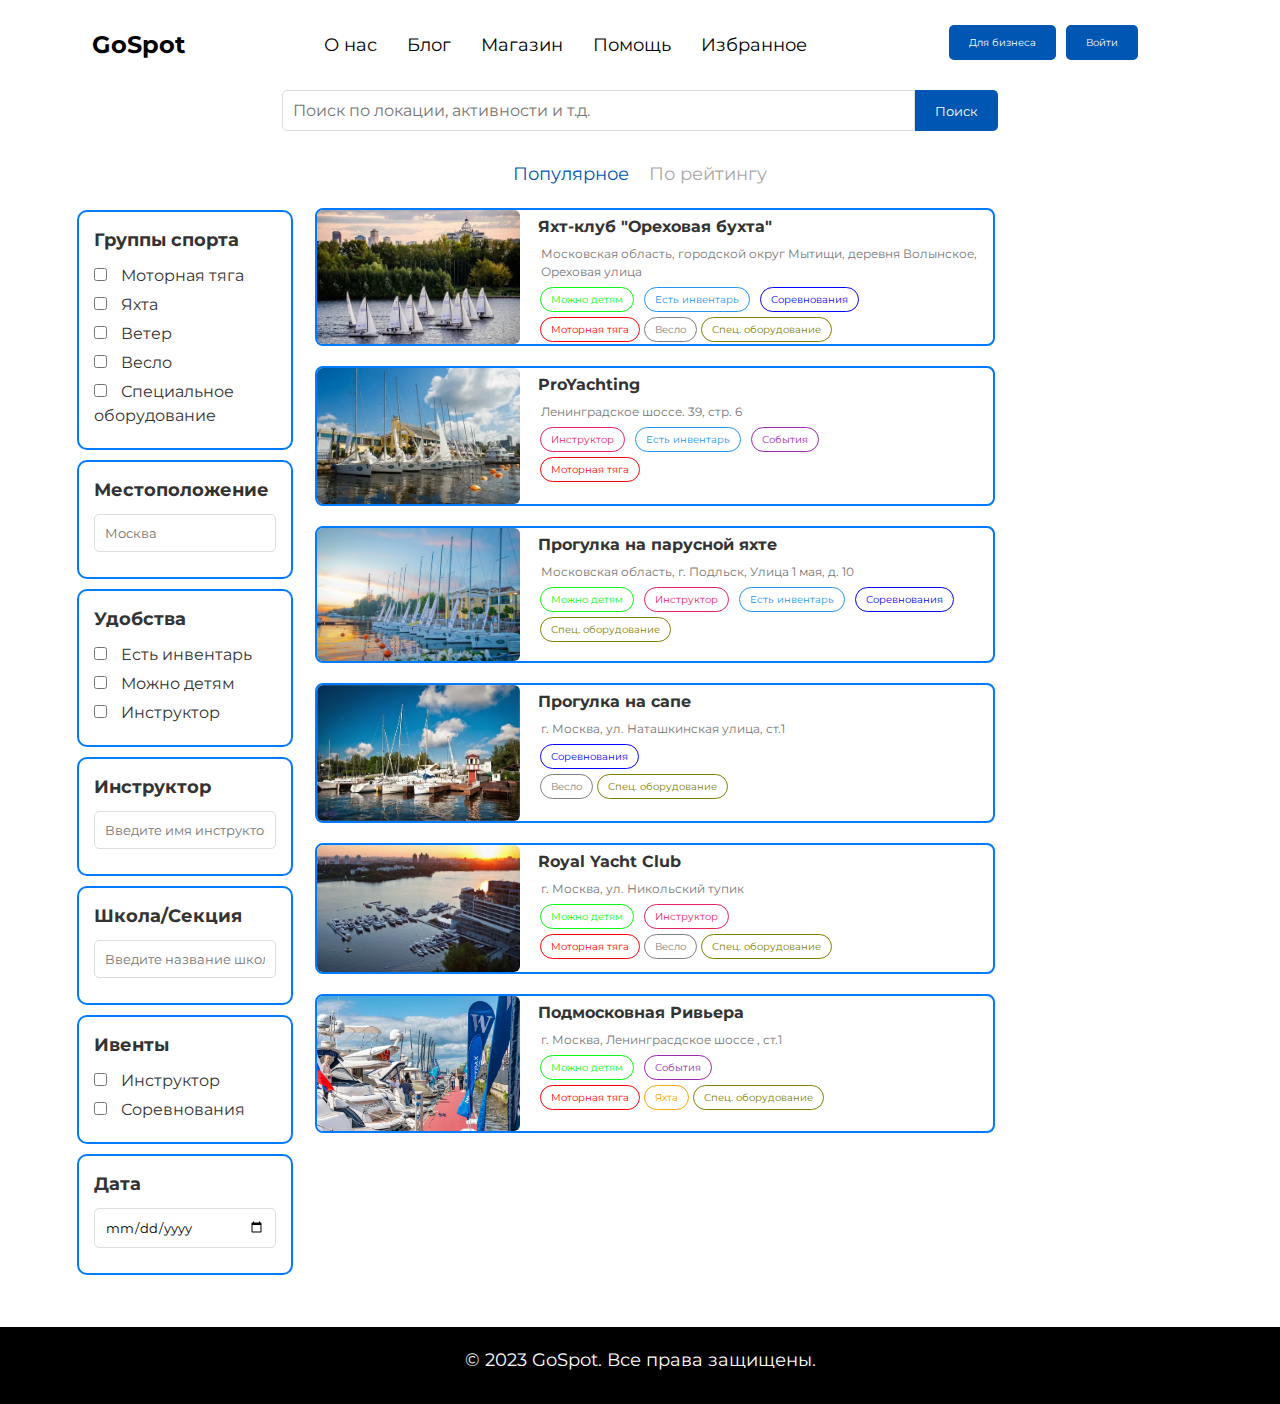
<file: 27.11/index.html>
<!DOCTYPE html>
<html lang="ru">
<head>
    <meta charset="UTF-8">
    <meta name="viewport" content="width=device-width, initial-scale=1.0">
    <title>GoSpot</title>
    <link rel="stylesheet" href="style.css">
    <link href="https://fonts.googleapis.com/css2?family=Montserrat:wght@400;700&display=swap" rel="stylesheet">
</head>
<body>
    <div class="wrapper">
        <header>
            <div class="container">
                <div class="header-left">
                    <h1>GoSpot</h1>
                </div>
                <nav class="main-menu">
                    <ul>
                        <li><a href="#">О нас</a></li>
                        <li><a href="#">Блог</a></li>
                        <li><a href="#">Магазин</a></li>
                        <li><a href="#">Помощь</a></li>
                        <li><a href="#">Избранное</a></li>
                    </ul>
                </nav>
                <div class="header-right">
                    <a href="#" class="button">Для бизнеса</a>
                    <a href="#" class="button">Войти</a>
                </div>
            </div>
        </header>
        <section class="search-bar">
            <div class="container">
                <div class="search-wrapper">
                    <input type="text" class="search-input" placeholder="Поиск по локации, активности и т.д.">
                    <button class="search-button">Поиск</button>
                </div>
            </div>
        </section>
        <div class="sort-buttons">
            <input type="radio" id="popular" name="sort" checked>
            <label for="popular" class="sort-button">Популярное</label>
            <input type="radio" id="rating" name="sort">
            <label for="rating" class="sort-button">По рейтингу</label>
        </div>        
        <main>
            <div class="container">
                <section class="filters">
                    <div class="filter-group">
                        <h3>
                            Группы спорта
                        </h3>

                        <div class="checkboxes-container">
                            <label>
                                <input type="checkbox" name="filter" value="моторная тяга">
                                Моторная тяга
                            </label>
                            <label>
                                <input type="checkbox" name="filter" value="яхта">
                                Яхта
                            </label>
                            <label>
                                <input type="checkbox" name="filter" value="ветер">
                                Ветер
                            </label>
                            <label>
                                <input type="checkbox" name="filter" value="весло">
                                Весло
                            </label>
                            <label>
                                <input type="checkbox" name="filter" value="специальное оборудование">
                                Специальное оборудование
                            </label>
                        </div>
                    </div>
                    <div class="filter-group">
                        <h3>Местоположение</h3>
                        <input type="text" placeholder="Москва">
                    </div>
                    <div class="filter-group">
                        <h3>Удобства</h3>
                        <label>
                            <input type="checkbox" name="amenity" value="есть инвентарь">
                            Есть инвентарь
                        </label>
                        <label>
                        <input type="checkbox" name="amenity" value="Можно детям">
                            Можно детям
                        </label>
                        <label>
                            <input type="checkbox" name="amenity" value="инструктор">
                            Инструктор
                        </label>
                    </div>
                    <div class="filter-group">
                        <h3>Инструктор</h3>
                        <input type="text" placeholder="Введите имя инструктора">
                    </div>
                    <div class="filter-group">
                        <h3>Школа/Секция</h3>
                        <input type="text" placeholder="Введите название школы или секции">
                    </div>
                    <div class="filter-group">
                        <h3>Ивенты</h3>
                        <label>
                            <input type="checkbox" name="event" value="регата">
                            Инструктор
                        </label>
                        <label>
                            <input type="checkbox" name="event" value="тренировка">
                            Соревнования
                        </label>
                    </div>
                    <div class="filter-group">
                        <h3>Дата</h3>
                        <input type="date">
                    </div>
                </section>
                <section class="results">
                    <ul class="result-list">
                        <li class="result-item">
                            <div class="result-content">
                                <img src="card/cts.png" alt="Result 1" class="result-image">
                                
                                <div class="result-text">
                                    <h2>Яхт-клуб "Ореховая бухта"</h2>
                                    <p>Московская область, городской округ Мытищи, деревня Волынское, Ореховая улица</p>
                                    <div class="button-container">
                                        <button class="button green">Можно детям</button>
                                    <!--<button class="button pink">Инструктор</button> -->
                                        <button class="button blue">Есть инвентарь</button>
                                    <!--<button class="button purple">События</button> -->
                                        <button class ="button darkblue">Соревнования</button>
                                    </div>
                                    <div>
                                        <button class="button red">Моторная тяга</button>
                                   <!--<button class="button orange">Яхта</button> -->
                                    <!--<button class="button salat">Ветер</button> -->
                                        <button class="button gray">Весло</button>
                                        <button class="button olive">Спец. оборудование</button>

                                    </div>
                                </div>
                            </div>
                        </li>
                        <li class="result-item">
                            <div class="result-content">
                                <img src="card/cv.png" alt="Result 2" class="result-image">
                                <div class="result-text">
                                    <h2>ProYachting</h2>
                                    <p>Ленинградское шоссе. 39, стр. 6</p>
                                    <div class="button-container">
                                    <!--<button class="button green">Можно детям</button> -->
                                        <button class="button pink">Инструктор</button>
                                        <button class="button blue">Есть инвентарь</button>
                                        <button class="button purple">События</button>
                                    <!--<button class ="button darkblue">Соревнования</button> -->
                                    </div>
                                    <div>
                                        <button class="button red">Моторная тяга</button>
                                    <!--<button class="button orange">Яхта</button>
                                        <button class="button salat">Ветер</button>
                                        <button class="button gray">Весло</button>
                                        <button class="button olive">Спец. оборудование</button> -->
                                        
                                    </div>
                                </div>
                            </div>
                        </li>
                        <li class="result-item">
                            <div class="result-content">
                                <img src="card/frs.png" alt="Result 3" class="result-image">
                                <div class="result-text">
                                    <h2>Прогулка на парусной яхте</h2>
                                    <p>Московская область, г. Подльск, Улица 1 мая, д. 10</p>
                                    <div class="button-container">
                                        <button class="button green">Можно детям</button>
                                        <button class="button pink">Инструктор</button>
                                        <button class="button blue">Есть инвентарь</button>
                                    <!--<button class="button purple">События</button> -->
                                        <button class ="button darkblue">Соревнования</button>
                                    </div>
                                    <div>
                                    <!--<button class="button red">Моторная тяга</button>
                                        <button class="button orange">Яхта</button>
                                        <button class="button salat">Ветер</button>
                                        <button class="button gray">Весло</button> -->
                                        <button class="button olive">Спец. оборудование</button>
                                        
                                    </div>
                                </div>
                            </div>
                        </li>
                        <li class="result-item">
                            <div class="result-content">
                                <img src="card/rfg.png" alt="Result 4" class="result-image">
                                <div class="result-text">
                                    <h2>Прогулка на сапе</h2>
                                    <p>г. Москва, ул. Наташкинская улица, ст.1 </p>
                                    <div class="button-container">
                                  <!--  <button class="button green">Можно детям</button>
                                        <button class="button pink">Инструктор</button>
                                        <button class="button blue">Есть инвентарь</button>
                                        <button class="button purple">События</button> -->
                                        <button class ="button darkblue">Соревнования</button>
                                    </div>
                                    <div>
                                  <!--      <button class="button red">Моторная тяга</button>
                                        <button class="button orange">Яхта</button>
                                        <button class="button salat">Ветер</button> -->
                                        <button class="button gray">Весло</button>
                                        <button class="button olive">Спец. оборудование</button>
                                        
                                    </div>
                                </div>
                            </div>
                        </li>
                        <li class="result-item">
                            <div class="result-content">
                                <img src="card/XXXL.webp" alt="Result 5" class="result-image">
                                <div class="result-text">
                                    <h2>Royal Yacht Club</h2>
                                    <p>г. Москва, ул. Никольский тупик </p>
                                    <div class="button-container">
                                    <button class="button green">Можно детям</button>
                                        <button class="button pink">Инструктор</button>
                                   <!--     <button class="button blue">Есть инвентарь</button>
                                        <button class="button purple">События</button> 
                                        <button class ="button darkblue">Соревнования</button>-->
                                    </div>
                                    <div>
                                        <button class="button red">Моторная тяга</button>
                                    <!--    <button class="button orange">Яхта</button>
                                        <button class="button salat">Ветер</button> -->
                                        <button class="button gray">Весло</button>
                                        <button class="button olive">Спец. оборудование</button>
                                        
                                    </div>
                                </div>
                            </div>
                        </li>
                        <li class="result-item">
                            <div class="result-content">
                                <img src="card/xdxx.webp" alt="Result 6" class="result-image">
                                <div class="result-text">
                                    <h2>Подмосковная Ривьера</h2>
                                    <p>г. Москва, Ленинграсдское шоссе , ст.1 </p>
                                    <div class="button-container">
                                        <button class="button green">Можно детям</button>
                                   <!-- <button class="button pink">Инструктор</button>
                                        <button class="button blue">Есть инвентарь</button> -->
                                        <button class="button purple">События</button> 
                                    <!--<button class ="button darkblue">Соревнования</button>-->
                                    </div>
                                    <div>
                                        <button class="button red">Моторная тяга</button>
                                        <button class="button orange">Яхта</button>
                                   <!-- <button class="button salat">Ветер</button> 
                                        <button class="button gray">Весло</button>-->
                                        <button class="button olive">Спец. оборудование</button>
                                        
                                    </div>
                                </div>
                            </div>
                        </li>
                    </ul>
                </section> 
                <section class="map-section">
                    <div id="map" class="map-container"></div>
                </section>
                <script src="https://api-maps.yandex.ru/2.1/?lang=ru_RU&apikey=ВАШ_КЛЮЧ" type="text/javascript"></script>
    <script type="text/javascript">
        ymaps.ready(function () {
            var myMap = new ymaps.Map("map", {
                center: [55.7558, 37.6173], // Координаты для центра карты (Москва)
                zoom: 10
            }); 

            // Добавляем маркер на карту
            var myPlacemark = new ymaps.Placemark([55.7558, 37.6173], {
                hintContent: 'Москва',
                balloonContent: 'Это Москва'
            });

            myMap.geoObjects.add(myPlacemark);
        });
    </script>                                            
            </div>
        </main>
        <footer>
            <div class="container">
                <p>&copy; 2023 GoSpot. Все права защищены.</p>
            </div>
        </footer>
    </div>
</body>
</html>
</file>
<file: 27.11/style.css>
* {
    box-sizing: border-box;
    margin: 0;
    padding: 0;
    font-family: 'Montserrat', sans-serif;
}

body {
    font-size: 16px;
    line-height: 1.5;
    color: #333;
    display: flex;
    flex-direction: column;
    min-height: 100vh;
}

.wrapper {
    display: flex;
    flex-direction: column;
    min-height: 100vh;
}

header {
    background-color: white;
    color: black;
    padding: 20px 0;
    position: relative;
}

header .container {
    display: flex;
    justify-content: space-between;
    align-items: center;
}

.header-left h1 {
    font-size: 24px;
    font-weight: 700;
    margin-left: -100px;
}

.main-menu ul {
    list-style: none;
    display: flex;
    justify-content: center;
    flex-wrap: wrap;
    margin: 0;
    padding: 0;
}

.main-menu li {
    margin: 0 15px;
}

.main-menu a {
    color: black;
    text-decoration: none;
    font-size: 18px;
}

.search-bar {
    background-color: #ffffff;
    padding: 20px 0;
    margin-top: -20px;
}

.search-bar .container {
    display: flex;
    justify-content: center;
    align-items: center;
    max-width: 1250px;
    margin: 0 auto;
}

.search-wrapper {
    display: flex;
    width: 80%; /* можно настроить ширину в зависимости от вашего дизайна */
}

.search-input {
    flex: 1; /* Позволяет полю ввода занимать все доступное пространство */
    padding: 10px;
    border: 1px solid #ddd;
    border-radius: 5px 0 0 5px; /* Скругление только с левой стороны */
    font-size: 16px;
}

.search-button {
    background-color: #0056b3;
    color: white;
    border: none;
    padding: 10px 20px;
    border-radius: 0 5px 5px 0; /* Скругление только с правой стороны */
    cursor: pointer;
}

.search-button:hover {
    background-color: #004494;
}
.sort-buttons {
    display: flex;
    justify-content: center;
}

.sort-buttons input[type="radio"] {
    display: none;
}

.sort-button {
    color: #a8a8a8;
    font-size: 18px;
    margin: 20 20px;
    cursor: pointer;
    padding: 10px;
    transition: color 0.3s;
}


#popular:checked + label[for="popular"],
#rating:checked + label[for="rating"] {
    color: #0056b3; /* Меняем только цвет текста при выборе */
}

.main-menu a:hover {
    color: #0056b3;
}

.header-right {
    display: flex;
    justify-content: flex-end;
    margin-bottom: 10px;
}

.header-right .button {
    background-color: #0056b3;
    color: white;
    margin-top: -initial;
    border: none;
    padding: 10px 20px;
    margin-left: 10px;
    cursor: pointer;
    border-radius: 5px;
    text-decoration: none;
}

.header-right .button:hover {
    background-color: #004494;
}

main {
    padding: 20px;
    flex: 1;
}

.container {
    max-width: 1000px;
    margin:0 auto;
    display: flex;
}

.filters {
    width:30%;
    padding: 20px;
    background-color: #ffffff;
    border-radius: 10px;
    border: 2px solid  #ffffff;  /* Добавление обводки */
    transform: translateX(-300px);
    margin-top: -30px;
}

.filter-group {
    margin-bottom: 10px;
    padding: 15px;
    border: 2px solid #007bff; /* Обводка для всей группы */
    border-radius: 10px; /* Скругленные углы */
    background-color: #ffffff; /* Легкий фон для группы */
}


/* Обводка для каждого поля ввода в группе фильтров */
.filter-group input[type="text"],
.filter-group input[type="date"] {
    width: 100%;
    padding: 10px;
    margin-bottom: 10px;
    border: 1px solid #ddd; /* Обводка для каждого поля */
    border-radius: 5px;
}

/* Стиль для чекбоксов в группе фильтров */
.filter-group label {
    display: block;
    margin-bottom: 10px;
}

/* Стиль для обводки каждого чекбокса */
.filter-group input[type="checkbox"] {
    margin-right: 10px;
}

/* Добавление обводки для полей ввода и чекбоксов в группе "Ивенты" */
.filter-group input[type="checkbox"]:focus,
.filter-group input[type="text"]:focus,
.filter-group input[type="date"]:focus {
    outline: none;
    border-color: #0056b3; /* Цвет обводки при фокусе */
}

/* Убираем обводку при клике вне поля */
.filter-group input[type="text"]:hover,
.filter-group input[type="date"]:hover,
.filter-group input[type="checkbox"]:hover {
    border-color: #0056b3; /* Цвет обводки при наведении */
}
.filter-group h3 {
    font-size: 18px;
    font-weight: 700;
    margin-bottom: 10px;
}

.filter-group label {
    display: block;
    margin-bottom: 5px;
}

.filter-group input[type="text"],
.filter-group input[type="date"] {
    width: 100%;
    padding: 10px;
    margin-bottom: 10px;
    border: 1px solid #ddd;
    border-radius: 5px;
}

.results {
    padding: 20px 0;
    background-color: #ffffff;
    margin-top: -30px;
    margin-left: -300px;
}

.result-list {
    list-style: none;
    margin: 0;
    padding: 0;
}

.result-item {
    margin-left: -10px;
    background-color: white;
    border:2px solid #007bff;
    border-radius: 8px;
    padding: 0px;
    width: 100%;
    max-width: 900px; /* Максимальная ширина карточки */
    margin-bottom: 20px; /* Расстояние между карточками */
    display: flex; /* Используем Flexbox для горизонтального расположения */
}

.result-content {
    display:inline-flex; /* Используем flex для выравнивания картинки и текста */
    width: 100%;
}

.result-image {
    width: 40%; /* Картинка занимает 50% пространства */
    height: auto; /* Сохраняем пропорции изображения */
    object-fit: cover;
    border-radius: 6px;
    margin-right: 20px; /* Отступ между картинкой и текстом */
}

.result-text {
    display: flex;
    justify-content: center;
    justify-content: flex-start;
    height: 100%;
    flex-direction: column; /* Текст будет вертикально */
    flex: 1; /* Текст будет занимать оставшееся пространство */
}

.result-item h2 {
    font-size: 20px;
    color: #333;
    margin: 10px;
}

.result-item p {
    font-size: 14px;
    color: #777;
    margin: 20px 0px 10px;
}
.button-container {
    display: flex;
    gap: 10px;
}

.button {
    margin-top: 5px;
    padding: 5px 10px;
    border: 1px solid; /* Убираем цвет границы, чтобы он задавался в каждой кнопке */
    border-radius: 25px;
    font-size: 10px;
    cursor: pointer;
    background-color: transparent;
    transition: background-color 0.3s, transform 0.3s;

}

.button.green {
    border-color: #07fa0f; /* Цвет границы зеленый */
    color: #07fa0f;         /* Цвет текста тот же, что и у границы */
}

.button.pink {
    border-color: #e91e63;  /* Цвет границы фуксия */
    color: #e91e63;         /* Цвет текста тот же, что и у границы */
}

.button.blue {
    border-color: #2196f3;  /* Цвет границы синий */
    color: #2196f3;         /* Цвет текста тот же, что и у границы */
}

.button.purple {
    border-color: #9c27b0;  /* Цвет границы фиолетовый */
    color: #9c27b0;         /* Цвет текста тот же, что и у границы */
}
.button.red {
    border-color: #ff0000;  /* Цвет границы красный */
    color: red;          /* Цвет текста тот же, что и у границы */
}
.button.orange {
    border-color: #ffa500;  /* Цвет границы оранжевый */
    color: orange;          /* Цвет текста тот же, что и у границы */
}
.button.darkblue {
    border-color: #0602ff;  /* Цвет границы фиолетовый */
    color: #0602ff;         /* Цвет текста тот же, что и у границы */
}
.button.salat {
    border-color: #71ff89;  /* Цвет границы фиолетовый */
    color: #71ff89;         /* Цвет текста тот же, что и у границы */
}
.button.olive {
    border-color: #808000;  /* Цвет границы фиолетовый */
    color: #808000;         /* Цвет текста тот же, что и у границы */
}
.button.gray {
    border-color: #808080;  /* Цвет границы фиолетовый */
    color: #808080;         /* Цвет текста тот же, что и у границы */
}
/*.button.yellow {
    border-color: #ffee00;  
    color: #ffee00;         
}*/
.button:hover {
    transform: scale(1.05);
}

.button.green:hover {
    background-color: #07fa0f;
    color: white;
}

.button.pink:hover {
    background-color: #e91e63;
    color: white;
}

.button.blue:hover {
    background-color: #2196f3;
    color: white;
}

.button.purple:hover {
    background-color: #9c27b0;
    color: white;
}
.button.red:hover {
    background-color: red; /* Цвет фона при наведении */
    color: white;           /* Цвет текста при наведении */
}
.button.orange:hover {
    background-color: orange; /* Цвет фона при наведении */
    color: white;             /* Цвет текста при наведении */
}
.button.darkblue:hover {
    background-color: #0602ff;  
    color: white;        
}
.button.salat:hover {
    background-color: #71ff89;
    color: white;
}
.button.olive:hover {
    background-color: #808000;
    color: white;
}
.button.gray:hover {
    background-color: #808080;
    color: white;
}
/*.button.yellow:hover {
    background-color: #ffee00;
    color: white;
}



/* Контейнер для результатов и карты */
.container {
    display: flex; /* Используем Flexbox для размещения карточек и карты рядом */
    gap: 20px; /* Добавляем промежуток между результатами и картой */
    justify-content: center; /* Равномерно распределяем пространство */
}

/* Секция с результатами */
.result-list-wrapper {
    width: 70%; /* Карточки занимают 70% ширины */
}

/* Секция с картой */
.map-section {
    margin-right: -400px;
    margin-top: -10px;
    width: 30%; /* Карта занимает 30% ширины */
}

/* Карта */
.map-container {
    width: 100%; /* Карта будет занимать всю ширину родительского контейнера */
    height: 500px; /* Высота карты */
}


footer {
    background-color: black;
    color: white;
    text-align: center;
    padding: 20px;
    margin-top: auto;
}

footer p {
    font-size: 18px;
    margin-bottom: 10px;
}

footer a {
    color: #007bff;
    text-decoration: none;
}

footer a:hover {
    color: #0056b3;
}

@media (max-width: 600px) {
    .container {
        flex-direction: column; /* Ставим элементы в столбик */
        font-size: 12px;
    }
    .filters {
        width: 100%;
        transform: translateX(0); /* Фильтры остаются на экране */
    }
    .result-item {
        flex-direction: column; /* Карточки становятся вертикальными */
    }
    .result-image {
        width: 100%; /* Картинка занимает всю ширину */
        height: 200px; /* Ограничение высоты картинки */
    }
    .result-text {
        margin-top: 20px;
    }
}

/* Для планшетов и небольших экранов */
@media (max-width: 1024px) {
    .container {
        flex-direction: row; /* Контейнер остается в ряд */
    }
    .main-menu{
        margin-left: 5px;
        margin-right: 5px;
        
    }
    .header-left{
        margin-left: 130px;
    }
    .header-right{
        margin-right: 30px;
    }
    .header-right .button{
        font-size: 12px;
    }
    
    .filters {
        width: 25%; /* Фильтры занимают меньше места */
        margin-right: 20px;
        margin-left: 20px;
        font-size: 10px;
    }
    .filter-group h3{
        font-size: 16px;
    }

    .result-item{
        max-width:550px;
        margin-left: -30px;
        height: 150px;
    }
    .result-image{
        width: 30%;
        height: auto;
    }
    .result-text {
        flex: 1;
    }
    
    .result-item h2 {
      font-size: 16px;
      margin: 5px -2px;
      
    }
    .result-item p {
       font-size: 12px;
       margin: 1px;
    }
    .button{
        margin-right: 5px;
        font-size: 6px;
    }
    .map-container{
        width: 50%;
    }
    .map-section{
        margin-left: px;
    }
    
}

/* Для больших экранов */
@media (min-width: 1200px) {
    .container {
        width: 70%;
        max-width: 1000px; /* Контейнер ограничен максимальной шириной */
    }
    .filters{
        margin-left: -30px;
    }
    .result-item{
        margin-left: -20px;
        max-width: 700px;
    }
    .result-image{
        max-width: 30%;
        height: auto;
    }
    .result-text {
        flex: 1;
    }
    
    .result-item h2 {
      font-size: 16px;
      margin: 5px -2px;
      
    }
    .result-item p {
       font-size: 12px;
       margin: 1px;
    }
    .map-container{
        width: 90%;
    }
    .header-right{
        margin-right: -50px;
    }

    
}
</file>
